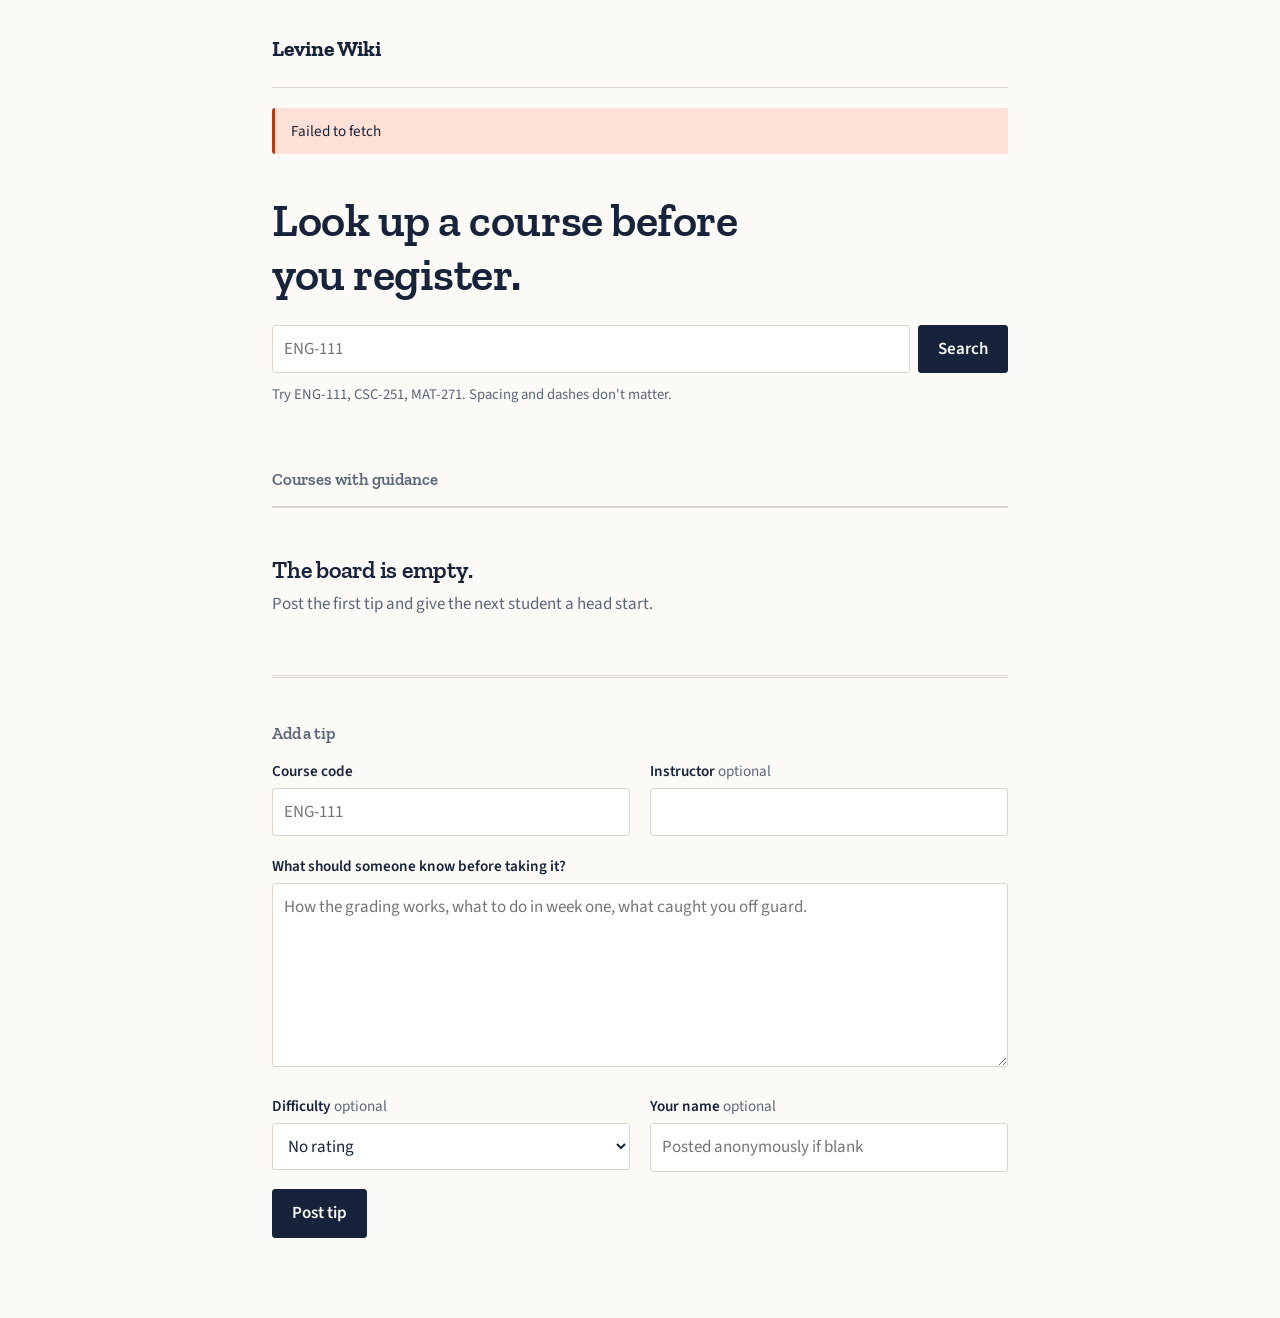
<file: index.html>
<!doctype html>
<html lang="en">
<head>
  <meta charset="utf-8">
  <meta name="viewport" content="width=device-width, initial-scale=1">
  <title>Levine Wiki</title>
  <meta name="description" content="Course guidance written by the students who already took the class.">
  <link rel="preconnect" href="https://fonts.googleapis.com">
  <link rel="preconnect" href="https://fonts.gstatic.com" crossorigin>
  <link href="https://fonts.googleapis.com/css2?family=Zilla+Slab:wght@500;600;700&family=Source+Sans+3:ital,wght@0,400;0,600;1,400&display=swap" rel="stylesheet">
  <link rel="stylesheet" href="style.css">
</head>
<body>
  <header class="masthead">
    <a class="wordmark" href="index.html">Levine Wiki</a>
  </header>

  <div id="notices" class="notices" role="status" aria-live="polite"></div>

  <main>
    <section class="hero">
      <h1>Look up a course before you register.</h1>
      <form class="lookup" id="lookup" role="search">
        <label for="q">Course code</label>
        <input id="q" name="q" placeholder="ENG-111" autocomplete="off"
               autocapitalize="characters" spellcheck="false">
        <button type="submit">Search</button>
      </form>
      <p class="hint">Try ENG-111, CSC-251, MAT-271. Spacing and dashes don't matter.</p>
    </section>

    <section class="courses">
      <h2 id="courses-heading">Courses with guidance</h2>
      <ul class="course-grid" id="course-grid"></ul>
      <div id="courses-empty"></div>
    </section>

    <section class="compose" id="post">
      <h2>Add a tip</h2>
      <form id="tip-form">
        <div class="field-row">
          <p class="field">
            <label for="code">Course code</label>
            <input id="code" name="code" required placeholder="ENG-111"
                   autocapitalize="characters" spellcheck="false">
          </p>
          <p class="field">
            <label for="instructor">Instructor <span class="optional">optional</span></label>
            <input id="instructor" name="instructor">
          </p>
        </div>

        <p class="field">
          <label for="body">What should someone know before taking it?</label>
          <textarea id="body" name="body" rows="6" required
                    placeholder="How the grading works, what to do in week one, what caught you off guard."></textarea>
        </p>

        <div class="field-row">
          <p class="field">
            <label for="difficulty">Difficulty <span class="optional">optional</span></label>
            <select id="difficulty" name="difficulty">
              <option value="">No rating</option>
              <option value="1">1 — light</option>
              <option value="2">2 — steady</option>
              <option value="3">3 — real work</option>
              <option value="4">4 — heavy</option>
              <option value="5">5 — hardest class I've taken</option>
            </select>
          </p>
          <p class="field">
            <label for="author">Your name <span class="optional">optional</span></label>
            <input id="author" name="author" placeholder="Posted anonymously if blank">
          </p>
        </div>

        <p class="trap" aria-hidden="true"><label>Leave this empty<input name="website" tabindex="-1" autocomplete="off"></label></p>
        <button type="submit">Post tip</button>
      </form>
    </section>
  </main>

  <script src="config.js"></script>
  <script src="app.js"></script>
  <script>
    const grid = document.getElementById("course-grid");
    const emptyZone = document.getElementById("courses-empty");
    const heading = document.getElementById("courses-heading");
    let allCourses = [];

    function render(query = "") {
      const needle = query.replace(/[^A-Za-z0-9]/g, "").toUpperCase();
      const shown = needle
        ? allCourses.filter((c) => c.code.replace("-", "").includes(needle))
        : allCourses;

      heading.textContent = query ? `Courses matching "${query}"` : "Courses with guidance";
      grid.innerHTML = "";
      emptyZone.innerHTML = "";

      if (!shown.length) {
        const box = el("div", "empty");
        box.append(
          el("h2", null, query ? `No one has written about ${query} yet.` : "The board is empty."),
          el("p", null, query
            ? "You could be the first — add what you learned below."
            : "Post the first tip and give the next student a head start.")
        );
        emptyZone.append(box);
        return;
      }

      shown.sort((a, b) => new Date(b.latest) - new Date(a.latest));
      for (const course of shown) {
        const item = el("li");
        const link = el("a");
        link.href = `course.html?code=${course.code}`;

        const mark = el("span", "mark");
        mark.append(el("span", null, course.code));

        const parts = [`${course.count} tip${course.count === 1 ? "" : "s"}`];
        if (course.difficulty) parts.push(`difficulty ${course.difficulty.toFixed(1)}/5`);

        link.append(mark, el("span", "meta", parts.join(" · ")));
        item.append(link);
        grid.append(item);
      }
    }

    document.getElementById("lookup").addEventListener("submit", (event) => {
      event.preventDefault();
      render(document.getElementById("q").value.trim());
    });

    document.getElementById("tip-form").addEventListener("submit", async (event) => {
      event.preventDefault();
      const button = event.target.querySelector('button[type="submit"]');
      button.disabled = true;
      try {
        const code = await submitTip(event.target);
        if (code) window.location.href = `course.html?code=${code}`;
      } catch (error) {
        notify(error.message, "error");
      } finally {
        button.disabled = false;
      }
    });

    (async function load() {
      try {
        allCourses = await fetchCourses();
        render();
      } catch (error) {
        notify(error.message, "error");
        render();
      }
    })();
  </script>
</body>
</html>
</file>
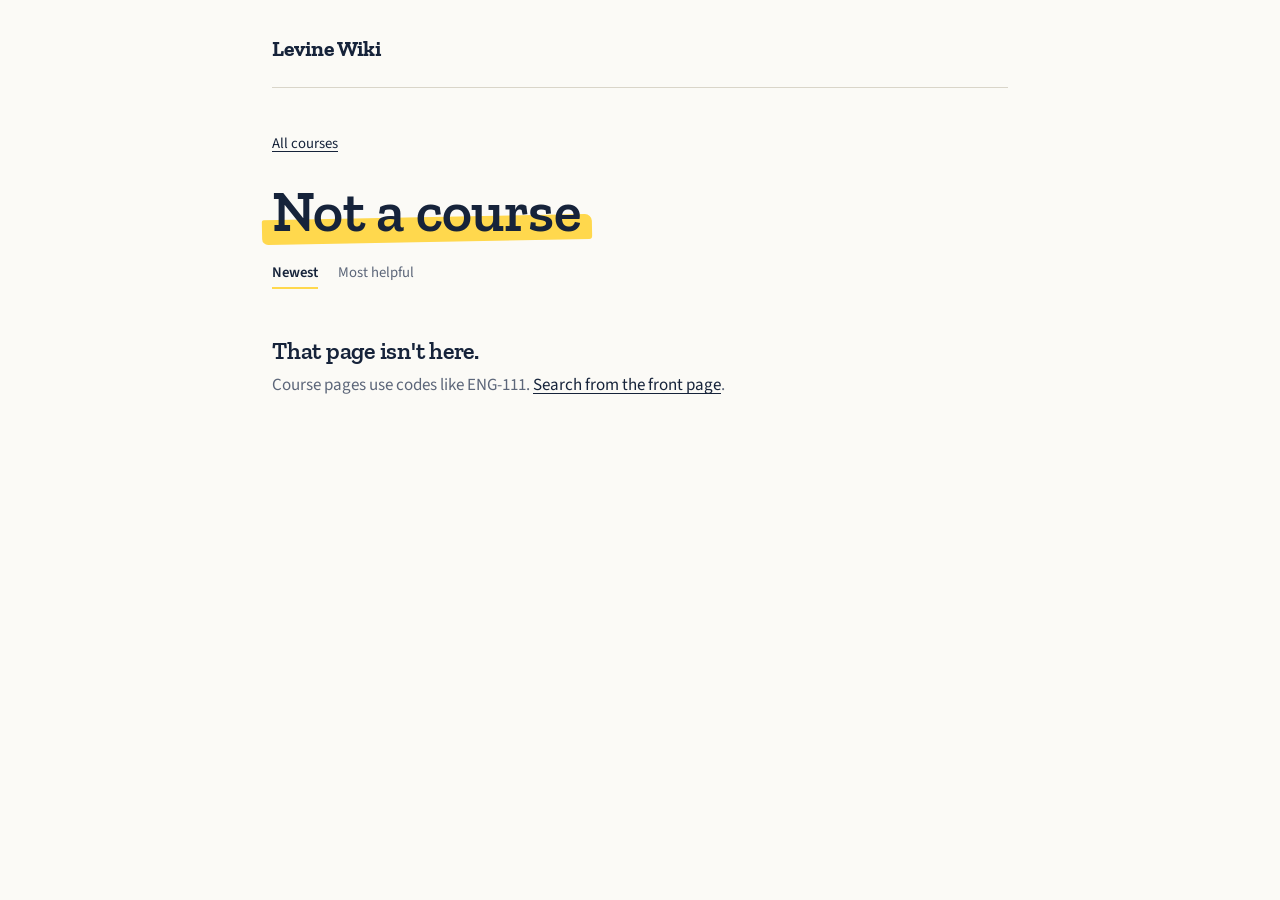
<file: course.html>
<!doctype html>
<html lang="en">
<head>
  <meta charset="utf-8">
  <meta name="viewport" content="width=device-width, initial-scale=1">
  <title>Course — Levine Wiki</title>
  <link rel="preconnect" href="https://fonts.googleapis.com">
  <link rel="preconnect" href="https://fonts.gstatic.com" crossorigin>
  <link href="https://fonts.googleapis.com/css2?family=Zilla+Slab:wght@500;600;700&family=Source+Sans+3:ital,wght@0,400;0,600;1,400&display=swap" rel="stylesheet">
  <link rel="stylesheet" href="style.css">
</head>
<body>
  <header class="masthead">
    <a class="wordmark" href="index.html">Levine Wiki</a>
  </header>

  <div id="notices" class="notices" role="status" aria-live="polite"></div>

  <main>
    <nav class="breadcrumb"><a href="index.html">All courses</a></nav>

    <section class="course-head">
      <h1 class="mark"><span id="code-display">…</span></h1>
      <p class="course-stats" id="stats"></p>
      <p class="sorter" id="sorter" hidden>
        <a href="#" data-sort="new" class="on">Newest</a>
        <a href="#" data-sort="helpful">Most helpful</a>
      </p>
    </section>

    <ol class="tips" id="tips"></ol>
    <div id="tips-empty"></div>

    <section class="compose" id="post">
      <h2 id="compose-heading">Add a tip</h2>
      <form id="tip-form">
        <input type="hidden" name="code" value="">

        <p class="field">
          <label for="body">What should someone know before taking it?</label>
          <textarea id="body" name="body" rows="6" required
                    placeholder="How the grading works, what to do in week one, what caught you off guard."></textarea>
        </p>

        <div class="field-row">
          <p class="field">
            <label for="instructor">Instructor <span class="optional">optional</span></label>
            <input id="instructor" name="instructor" placeholder="Ms. Alvarez">
          </p>
          <p class="field">
            <label for="difficulty">Difficulty <span class="optional">optional</span></label>
            <select id="difficulty" name="difficulty">
              <option value="">No rating</option>
              <option value="1">1 — light</option>
              <option value="2">2 — steady</option>
              <option value="3">3 — real work</option>
              <option value="4">4 — heavy</option>
              <option value="5">5 — hardest class I've taken</option>
            </select>
          </p>
          <p class="field">
            <label for="author">Your name <span class="optional">optional</span></label>
            <input id="author" name="author" placeholder="Posted anonymously if blank">
          </p>
        </div>

        <p class="trap" aria-hidden="true"><label>Leave this empty<input name="website" tabindex="-1" autocomplete="off"></label></p>
        <button type="submit">Post tip</button>
      </form>
    </section>
  </main>

  <script src="config.js"></script>
  <script src="app.js"></script>
  <script>
    const params = new URLSearchParams(window.location.search);
    const code = normalizeCode(params.get("code"));
    let sort = "new";

    const list = document.getElementById("tips");
    const emptyZone = document.getElementById("tips-empty");

    if (!code) {
      document.getElementById("code-display").textContent = "Not a course";
      emptyZone.innerHTML =
        '<div class="empty"><h2>That page isn\'t here.</h2>' +
        '<p>Course pages use codes like ENG-111. <a href="index.html">Search from the front page</a>.</p></div>';
      document.getElementById("post").hidden = true;
    } else {
      document.title = `${code} — Levine Wiki`;
      document.getElementById("code-display").textContent = code;
      document.getElementById("compose-heading").textContent = `Add a tip for ${code}`;
      document.querySelector('#tip-form [name="code"]').value = code;
      // Keep the address bar canonical: ?code=eng111 becomes ?code=ENG-111.
      if (params.get("code") !== code) {
        history.replaceState(null, "", `course.html?code=${code}`);
      }
      load();
    }

    async function load() {
      try {
        const tips = await fetchTips(code, sort);
        renderTips(tips);
      } catch (error) {
        notify(error.message, "error");
      }
    }

    function renderTips(tips) {
      const ratings = tips.map((t) => t.difficulty).filter(Boolean);
      const stats = [`${tips.length} tip${tips.length === 1 ? "" : "s"}`];
      if (ratings.length) {
        const avg = (ratings.reduce((a, b) => a + b, 0) / ratings.length).toFixed(1);
        stats.push(
          `average difficulty ${avg}/5 from ${ratings.length} rating${ratings.length === 1 ? "" : "s"}`
        );
      }
      document.getElementById("stats").textContent = stats.join(" · ");
      document.getElementById("sorter").hidden = tips.length < 2;

      list.innerHTML = "";
      emptyZone.innerHTML = "";

      if (!tips.length) {
        const box = el("div", "empty");
        box.append(
          el("h2", null, `Nothing here yet for ${code}.`),
          el("p", null, "If you've taken it, write down what took you by surprise.")
        );
        emptyZone.append(box);
        return;
      }

      for (const tip of tips) {
        const item = el("li", "tip");
        item.append(el("div", "tip-body", tip.body));

        const byline = [tip.author || "Anonymous"];
        if (tip.instructor) byline.push(`took it with ${tip.instructor}`);
        if (tip.difficulty) byline.push(`rated ${tip.difficulty}/5`);
        byline.push(since(tip.created_at));
        item.append(el("p", "byline", byline.join(" · ")));

        const wrap = el("div", "helpful");
        const button = el("button");
        const already = votedTips.has(tip.id);
        button.disabled = already;
        button.textContent =
          (already ? "Marked helpful" : "Helpful") +
          (tip.helpful_count ? ` (${tip.helpful_count})` : "");
        button.addEventListener("click", async () => {
          button.disabled = true;
          try {
            await markHelpful(tip.id);
            votedTips.add(tip.id);
            load();
          } catch (error) {
            notify(error.message, "error");
            button.disabled = false;
          }
        });
        wrap.append(button);
        item.append(wrap);
        list.append(item);
      }
    }

    document.getElementById("sorter").addEventListener("click", (event) => {
      const link = event.target.closest("a");
      if (!link) return;
      event.preventDefault();
      sort = link.dataset.sort;
      document.querySelectorAll("#sorter a").forEach((a) => a.classList.remove("on"));
      link.classList.add("on");
      load();
    });

    document.getElementById("tip-form").addEventListener("submit", async (event) => {
      event.preventDefault();
      const button = event.target.querySelector('button[type="submit"]');
      button.disabled = true;
      try {
        const posted = await submitTip(event.target, code);
        if (posted) {
          event.target.reset();
          notify(`Posted to ${code}. Thanks for helping the next student.`);
          load();
        }
      } catch (error) {
        notify(error.message, "error");
      } finally {
        button.disabled = false;
      }
    });
  </script>
</body>
</html>
</file>
<file: style.css>
:root {
  --ink: #16233a;
  --paper: #fbfaf6;
  --rule: #d9d5c9;
  --mark: #ffd84d;
  --muted: #5c6679;
  --measure: 62ch;
}

*, *::before, *::after { box-sizing: border-box; }

body {
  margin: 0;
  padding: 0 1.25rem 5rem;
  background: var(--paper);
  color: var(--ink);
  font-family: "Source Sans 3", system-ui, sans-serif;
  font-size: 1.0625rem;
  line-height: 1.6;
}

main, .masthead, footer { max-width: 46rem; margin-inline: auto; }

h1, h2, h3 {
  font-family: "Zilla Slab", Georgia, serif;
  font-weight: 600;
  line-height: 1.15;
  letter-spacing: -0.01em;
}

a { color: var(--ink); text-underline-offset: 3px; }
a:hover { text-decoration-thickness: 2px; }

:focus-visible {
  outline: 2px solid var(--ink);
  outline-offset: 3px;
  border-radius: 1px;
}

/* --- masthead ---------------------------------------------------------- */

.masthead {
  display: flex;
  flex-wrap: wrap;
  align-items: baseline;
  gap: 0.25rem 1rem;
  padding: 2rem 0 1.25rem;
  border-bottom: 1px solid var(--rule);
}

.wordmark {
  font-family: "Zilla Slab", Georgia, serif;
  font-size: 1.35rem;
  font-weight: 700;
  text-decoration: none;
}

.tagline { margin: 0; color: var(--muted); font-size: 0.95rem; }

/* --- the one bold move: highlighter behind a course code --------------- */

.mark { position: relative; display: inline-block; }
.mark > span { position: relative; z-index: 1; }
.mark::after {
  content: "";
  position: absolute;
  z-index: 0;
  left: -0.18em;
  right: -0.18em;
  bottom: 0.06em;
  height: 0.44em;
  background: var(--mark);
  border-radius: 2px 7px 3px 6px;
  transform: rotate(-1.1deg);
}

/* --- hero and search --------------------------------------------------- */

.hero { padding: 2.5rem 0 1rem; }
.hero h1 { max-width: 18ch; margin: 0 0 1.5rem; font-size: clamp(2rem, 6vw, 2.9rem); }

.lookup { display: flex; flex-wrap: wrap; gap: 0.5rem; align-items: stretch; }
.lookup label { position: absolute; width: 1px; height: 1px; overflow: hidden; clip-path: inset(50%); }
.lookup input { flex: 1 1 14rem; }

.hint { margin: 0.6rem 0 0; color: var(--muted); font-size: 0.92rem; }

input, textarea, select {
  width: 100%;
  padding: 0.6rem 0.7rem;
  font: inherit;
  color: var(--ink);
  background: #fff;
  border: 1px solid var(--rule);
  border-radius: 3px;
}

input:focus, textarea:focus, select:focus { border-color: var(--ink); }
textarea { resize: vertical; }

button {
  padding: 0.6rem 1.2rem;
  font: inherit;
  font-weight: 600;
  color: var(--paper);
  background: var(--ink);
  border: 1px solid var(--ink);
  border-radius: 3px;
  cursor: pointer;
}

button:hover { background: #22314c; }
button[disabled] { color: var(--muted); background: transparent; border-color: var(--rule); cursor: default; }

/* --- course grid ------------------------------------------------------- */

.courses { margin-top: 3rem; }
.courses h2, .compose h2 { font-size: 1.05rem; font-weight: 600; color: var(--muted); margin-bottom: 1rem; }

.course-grid {
  display: grid;
  grid-template-columns: repeat(auto-fill, minmax(11rem, 1fr));
  gap: 1px;
  margin: 0;
  padding: 0;
  list-style: none;
  background: var(--rule);
  border: 1px solid var(--rule);
}

.course-grid a {
  display: block;
  height: 100%;
  padding: 1.1rem 1rem 1.2rem;
  background: var(--paper);
  text-decoration: none;
}

.course-grid a:hover { background: #fff; }
.course-grid .mark { font-family: "Zilla Slab", Georgia, serif; font-size: 1.3rem; font-weight: 700; }
.course-grid .meta { display: block; margin-top: 0.6rem; color: var(--muted); font-size: 0.9rem; }

/* --- course page ------------------------------------------------------- */

.breadcrumb { padding-top: 1.5rem; font-size: 0.92rem; }
.course-head { margin: 1.5rem 0 2.5rem; }
.course-head h1 { margin: 0; font-size: clamp(2.4rem, 9vw, 3.6rem); }
.course-stats { margin: 1rem 0 0; color: var(--muted); }

.sorter { display: flex; gap: 1.25rem; margin: 1rem 0 0; font-size: 0.92rem; }
.sorter a { color: var(--muted); text-decoration: none; padding-bottom: 2px; }
.sorter a.on { color: var(--ink); font-weight: 600; border-bottom: 2px solid var(--mark); }

.tips { margin: 0; padding: 0; list-style: none; }

.tip { padding: 1.75rem 0; border-top: 1px solid var(--rule); }
.tip:last-child { border-bottom: 1px solid var(--rule); }
.tip-body { max-width: var(--measure); white-space: pre-wrap; }
.byline { margin: 0.85rem 0 0.9rem; color: var(--muted); font-size: 0.9rem; }

.helpful button {
  padding: 0.3rem 0.75rem;
  font-size: 0.87rem;
  font-weight: 400;
  color: var(--ink);
  background: transparent;
  border-color: var(--rule);
}

.helpful button:hover:not([disabled]) { background: var(--mark); border-color: var(--mark); }

/* --- forms and notices -------------------------------------------------- */

.compose { margin-top: 3.5rem; padding-top: 2rem; border-top: 3px double var(--rule); }
.field { margin: 0 0 1.1rem; }
.field label { display: block; margin-bottom: 0.3rem; font-weight: 600; font-size: 0.95rem; }
.optional { font-weight: 400; color: var(--muted); }
.field-row { display: flex; flex-wrap: wrap; gap: 0 1.25rem; }
.field-row .field { flex: 1 1 12rem; }
.trap { position: absolute; left: -9999px; }

.notices { max-width: 46rem; margin: 1.25rem auto 0; }
.notice {
  margin: 0;
  padding: 0.7rem 1rem;
  background: var(--mark);
  border-radius: 3px;
  font-size: 0.95rem;
}

.empty { margin: 3rem 0; }
.empty h2 { font-size: 1.5rem; margin-bottom: 0.5rem; color: var(--ink); }
.empty p { max-width: var(--measure); color: var(--muted); margin-top: 0; }

footer {
  margin-top: 4rem;
  padding-top: 1.25rem;
  border-top: 1px solid var(--rule);
  color: var(--muted);
  font-size: 0.88rem;
}

/* Errors get the same weight as confirmations, in a different colour. */
.notice.error { background: #ffe0d6; border-left: 3px solid #b23c17; }
</file>
